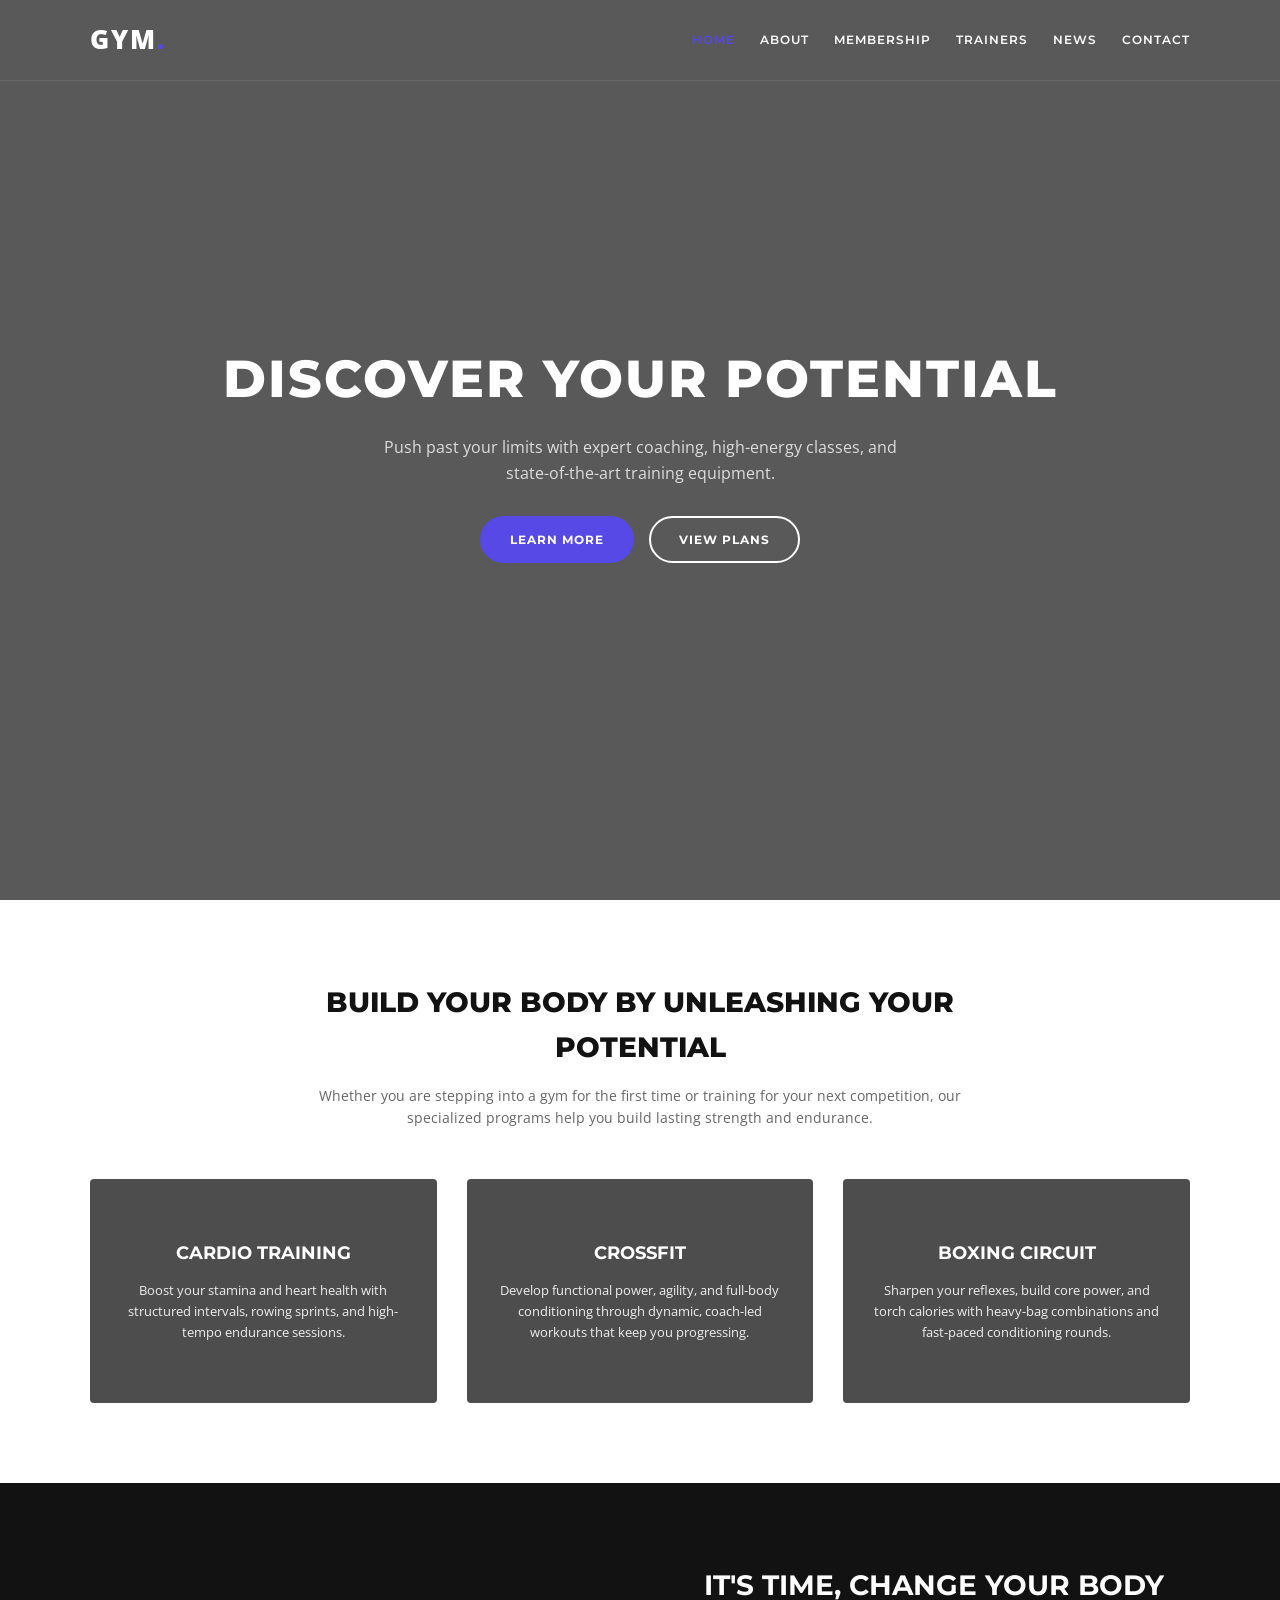
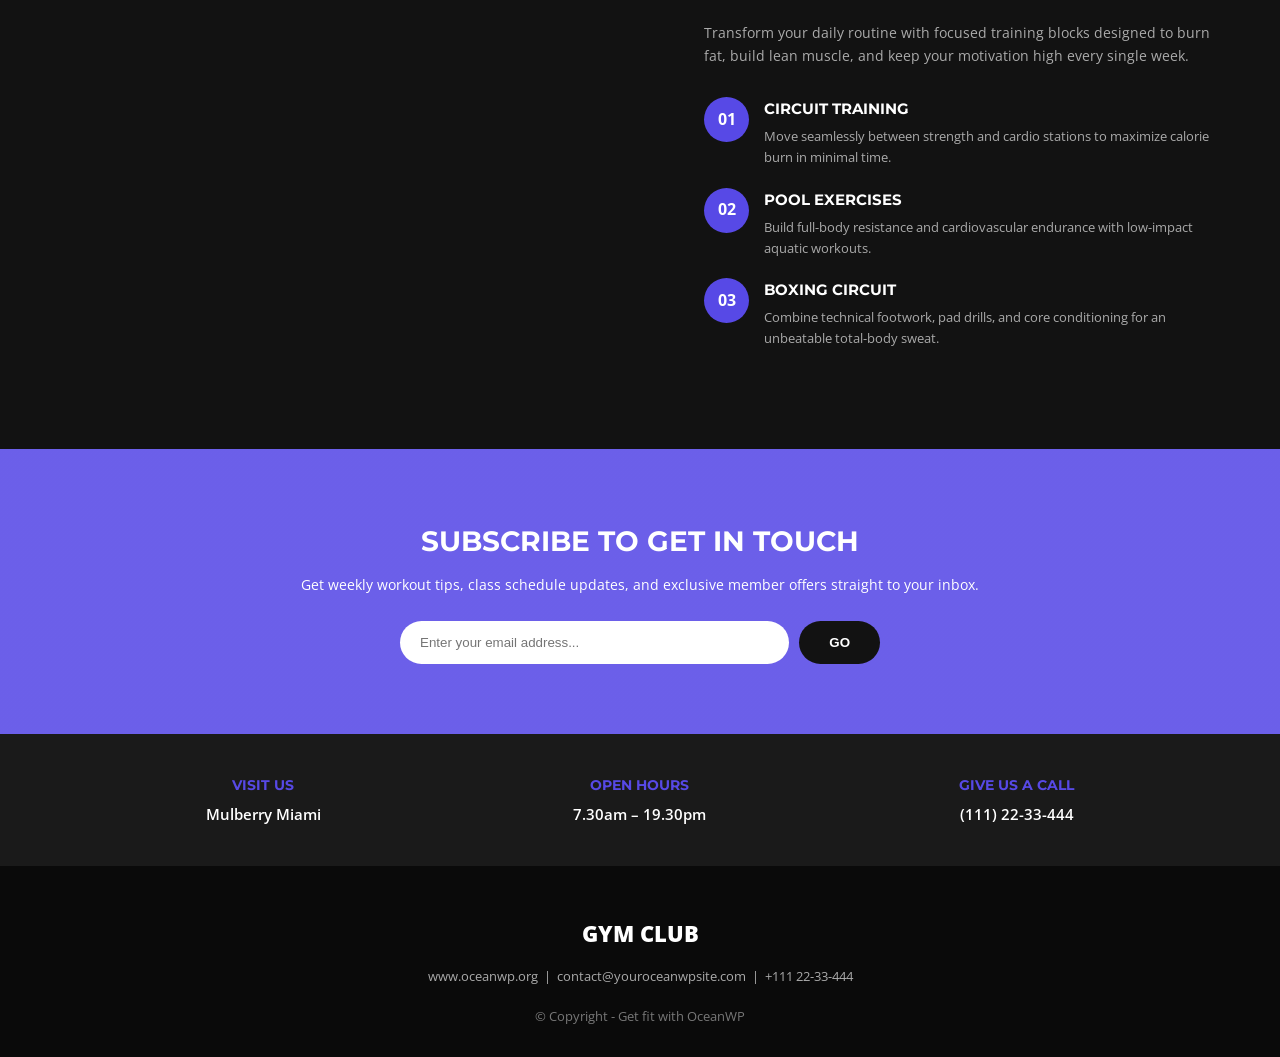
<file: index.html>
<!DOCTYPE html>
<html lang="en">
<head>
  <meta charset="UTF-8">
  <meta name="viewport" content="width=device-width, initial-scale=1.0">
  <title>Home - Gym OceanWP</title>
  <link rel="stylesheet" href="index.css">
  <link rel="stylesheet" href="style.css">
  <script src="main.js" defer></script>
</head>
<body>
  <header>
    <div class="container navbar">
      <a href="index.html" class="logo">GYM<span>.</span></a>
      
      <input type="checkbox" id="menu-toggle" class="menu-toggle">
      <label for="menu-toggle" class="burger">
        <span></span>
        <span></span>
        <span></span>
      </label>

      <nav class="nav-links">
        <a href="index.html" class="active">Home</a>
        <a href="about.html">About</a>
        <a href="membership.html">Membership</a>
        <a href="trainers.html">Trainers</a>
        <a href="news.html">News</a>
        <a href="contact.html">Contact</a>
      </nav>
    </div>
  </header>

  <section class="hero">
    <div class="container">
      <h1>Discover your potential</h1>
      <p>Push past your limits with expert coaching, high-energy classes, and state-of-the-art training equipment.</p>
      <div class="hero-btns">
        <a href="about.html" class="btn btn-primary">Learn More</a>
        <a href="membership.html" class="btn btn-outline">View Plans</a>
      </div>
    </div>
  </section>

  <section class="section-padding">
    <div class="container">
      <div class="section-header">
        <h2>Build your body by unleashing your potential</h2>
        <p>Whether you are stepping into a gym for the first time or training for your next competition, our specialized programs help you build lasting strength and endurance.</p>
      </div>
      <div class="grid-3 text-center">
        <div class="feature-card fc-1"><h3>Cardio Training</h3><p>Boost your stamina and heart health with structured intervals, rowing sprints, and high-tempo endurance sessions.</p></div>
        <div class="feature-card fc-2"><h3>Crossfit</h3><p>Develop functional power, agility, and full-body conditioning through dynamic, coach-led workouts that keep you progressing.</p></div>
        <div class="feature-card fc-3"><h3>Boxing Circuit</h3><p>Sharpen your reflexes, build core power, and torch calories with heavy-bag combinations and fast-paced conditioning rounds.</p></div>
      </div>
    </div>
  </section>

  <section class="split-section">
    <div class="split-img" style="background-image: url('https://images.unsplash.com/photo-1581009146145-b5ef050c2e1e?auto=format&fit=crop&w=1000&q=80');"></div>
    <div class="split-content">
      <h2>It's time, change your body</h2>
      <p>Transform your daily routine with focused training blocks designed to burn fat, build lean muscle, and keep your motivation high every single week.</p>
      <ul class="icon-list">
        <li><div class="icon-box">01</div><div><h4>Circuit Training</h4><p>Move seamlessly between strength and cardio stations to maximize calorie burn in minimal time.</p></div></li>
        <li><div class="icon-box">02</div><div><h4>Pool Exercises</h4><p>Build full-body resistance and cardiovascular endurance with low-impact aquatic workouts.</p></div></li>
        <li><div class="icon-box">03</div><div><h4>Boxing Circuit</h4><p>Combine technical footwork, pad drills, and core conditioning for an unbeatable total-body sweat.</p></div></li>
      </ul>
    </div>
  </section>

  <section class="subscribe">
    <div class="container">
      <h2>Subscribe to get in touch</h2>
      <p>Get weekly workout tips, class schedule updates, and exclusive member offers straight to your inbox.</p>
      <form class="sub-form" action="#"><input type="email" placeholder="Enter your email address..." required><button type="submit">GO</button></form>
    </div>
  </section>

  <section class="contact-bar">
    <div class="container grid-3">
      <div class="contact-item"><h4>Visit Us</h4><p>Mulberry Miami</p></div>
      <div class="contact-item"><h4>Open Hours</h4><p>7.30am – 19.30pm</p></div>
      <div class="contact-item"><h4>Give Us a Call</h4><p>(111) 22-33-444</p></div>
    </div>
  </section>

  <footer>
    <div class="footer-logo">GYM CLUB</div>
    <div class="footer-links">www.oceanwp.org &nbsp;|&nbsp; contact@youroceanwpsite.com &nbsp;|&nbsp; +111 22-33-444</div>
    <p>&copy; Copyright - Get fit with OceanWP</p>
  </footer>
</body>
</html>
</file>
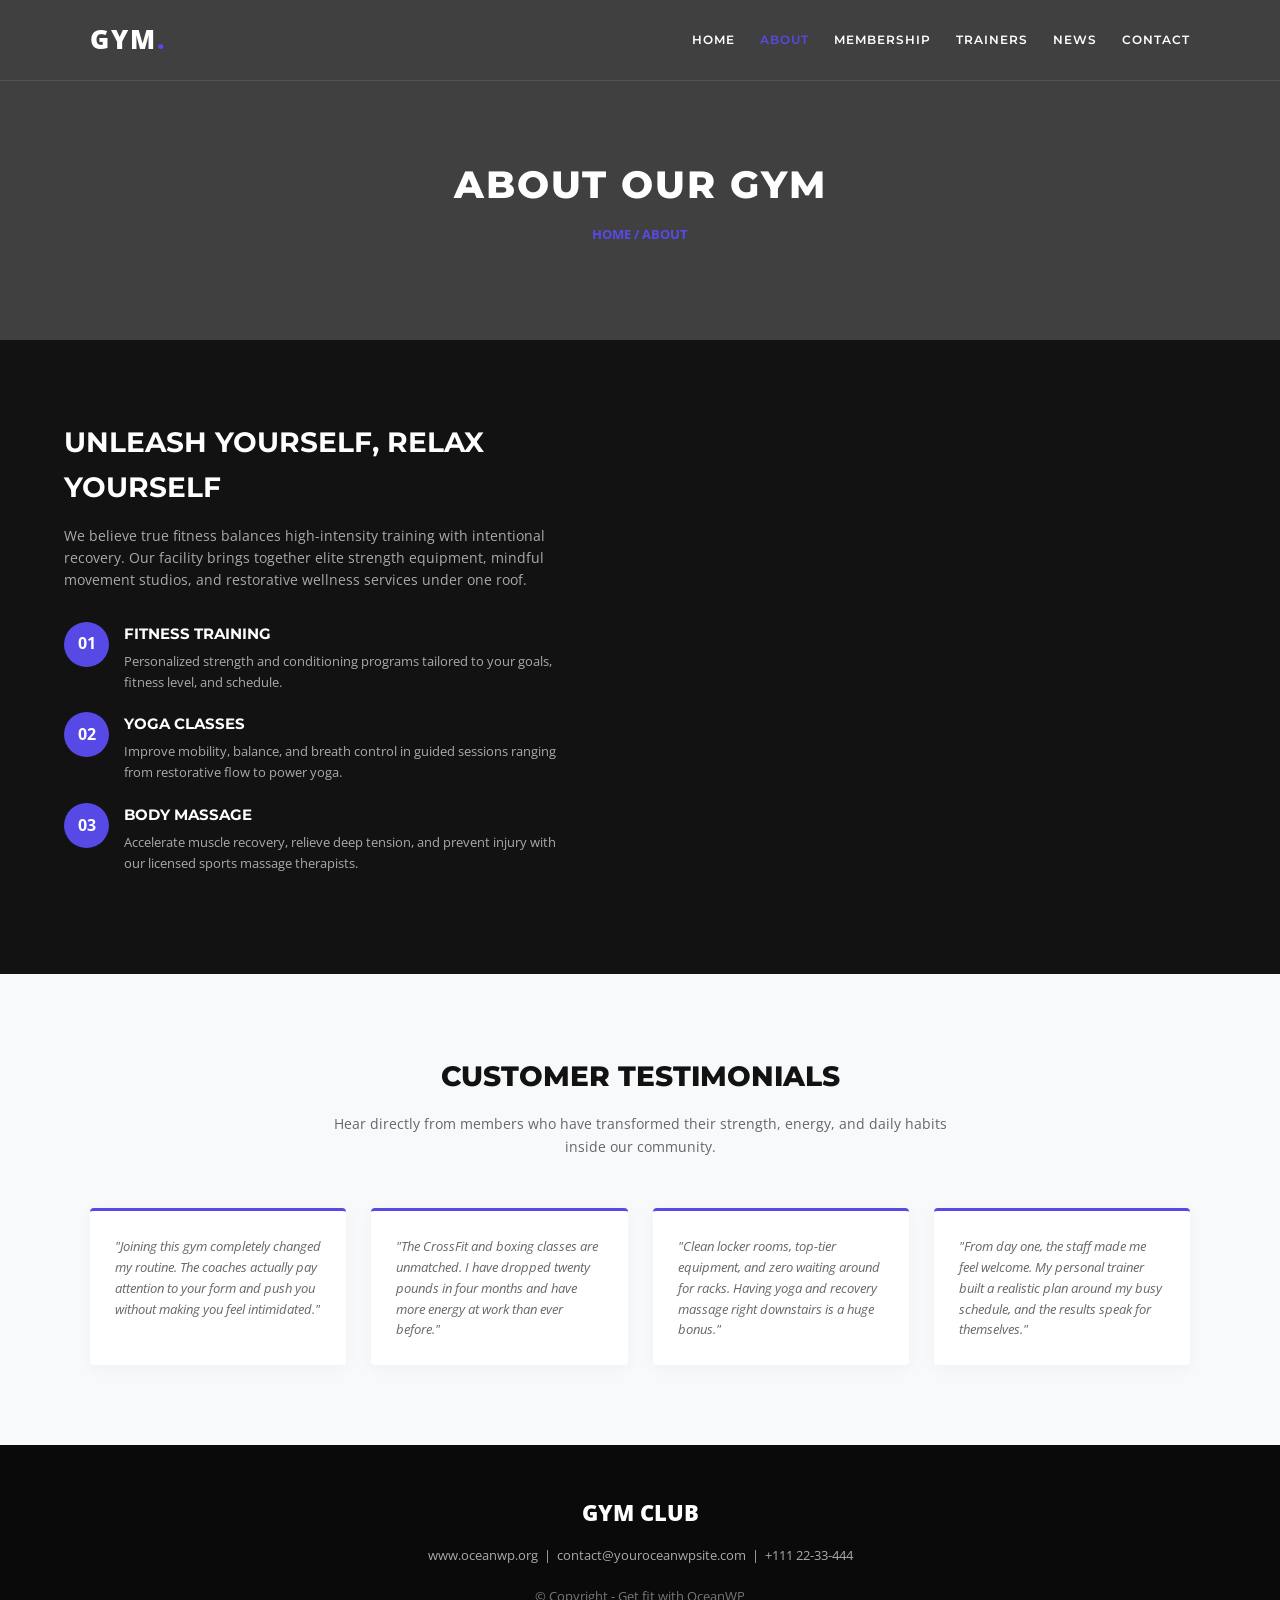
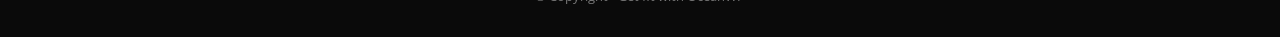
<file: about.html>
<!DOCTYPE html>
<html lang="en">
<head>
  <meta charset="UTF-8">
  <meta name="viewport" content="width=device-width, initial-scale=1.0">
  <title>About - Gym OceanWP</title>
  <link rel="stylesheet" href="about.css">
  <link rel="stylesheet" href="style.css">
  <script src="main.js" defer></script>
</head>
<body>
  <header>
  <div class="container navbar">
    <a href="index.html" class="logo">GYM<span>.</span></a>
    
    <input type="checkbox" id="menu-toggle" class="menu-toggle">
    <label for="menu-toggle" class="burger">
      <span></span>
      <span></span>
      <span></span>
    </label>

    <nav class="nav-links">
      <a href="index.html">Home</a>
      <a href="about.html" class="active">About</a>
      <a href="membership.html">Membership</a>
      <a href="trainers.html">Trainers</a>
      <a href="news.html">News</a>
      <a href="contact.html">Contact</a>
    </nav>
  </div>
</header>

  <section class="page-banner">
    <h1>About Our Gym</h1>
    <p>Home / About</p>
  </section>

  <section class="split-section">
    <div class="split-content">
      <h2>Unleash yourself, relax yourself</h2>
      <p>We believe true fitness balances high-intensity training with intentional recovery. Our facility brings together elite strength equipment, mindful movement studios, and restorative wellness services under one roof.</p>
      <ul class="icon-list">
        <li><div class="icon-box">01</div><div><h4>Fitness Training</h4><p>Personalized strength and conditioning programs tailored to your goals, fitness level, and schedule.</p></div></li>
        <li><div class="icon-box">02</div><div><h4>Yoga Classes</h4><p>Improve mobility, balance, and breath control in guided sessions ranging from restorative flow to power yoga.</p></div></li>
        <li><div class="icon-box">03</div><div><h4>Body Massage</h4><p>Accelerate muscle recovery, relieve deep tension, and prevent injury with our licensed sports massage therapists.</p></div></li>
      </ul>
    </div>
    <div class="split-img" style="background-image: url('https://images.unsplash.com/photo-1544367567-0f2fcb009e0b?auto=format&fit=crop&w=1000&q=80');"></div>
  </section>

  <section class="section-padding testimonials">
    <div class="container">
      <div class="section-header">
        <h2>Customer Testimonials</h2>
        <p>Hear directly from members who have transformed their strength, energy, and daily habits inside our community.</p>
      </div>
      <div class="grid-4">
        <div class="testi-card">"Joining this gym completely changed my routine. The coaches actually pay attention to your form and push you without making you feel intimidated."</div>
        <div class="testi-card">"The CrossFit and boxing classes are unmatched. I have dropped twenty pounds in four months and have more energy at work than ever before."</div>
        <div class="testi-card">"Clean locker rooms, top-tier equipment, and zero waiting around for racks. Having yoga and recovery massage right downstairs is a huge bonus."</div>
        <div class="testi-card">"From day one, the staff made me feel welcome. My personal trainer built a realistic plan around my busy schedule, and the results speak for themselves."</div>
      </div>
    </div>
  </section>

  <footer>
    <div class="footer-logo">GYM CLUB</div>
    <div class="footer-links">www.oceanwp.org &nbsp;|&nbsp; contact@youroceanwpsite.com &nbsp;|&nbsp; +111 22-33-444</div>
    <p>&copy; Copyright - Get fit with OceanWP</p>
  </footer>
</body>
</html>
</file>
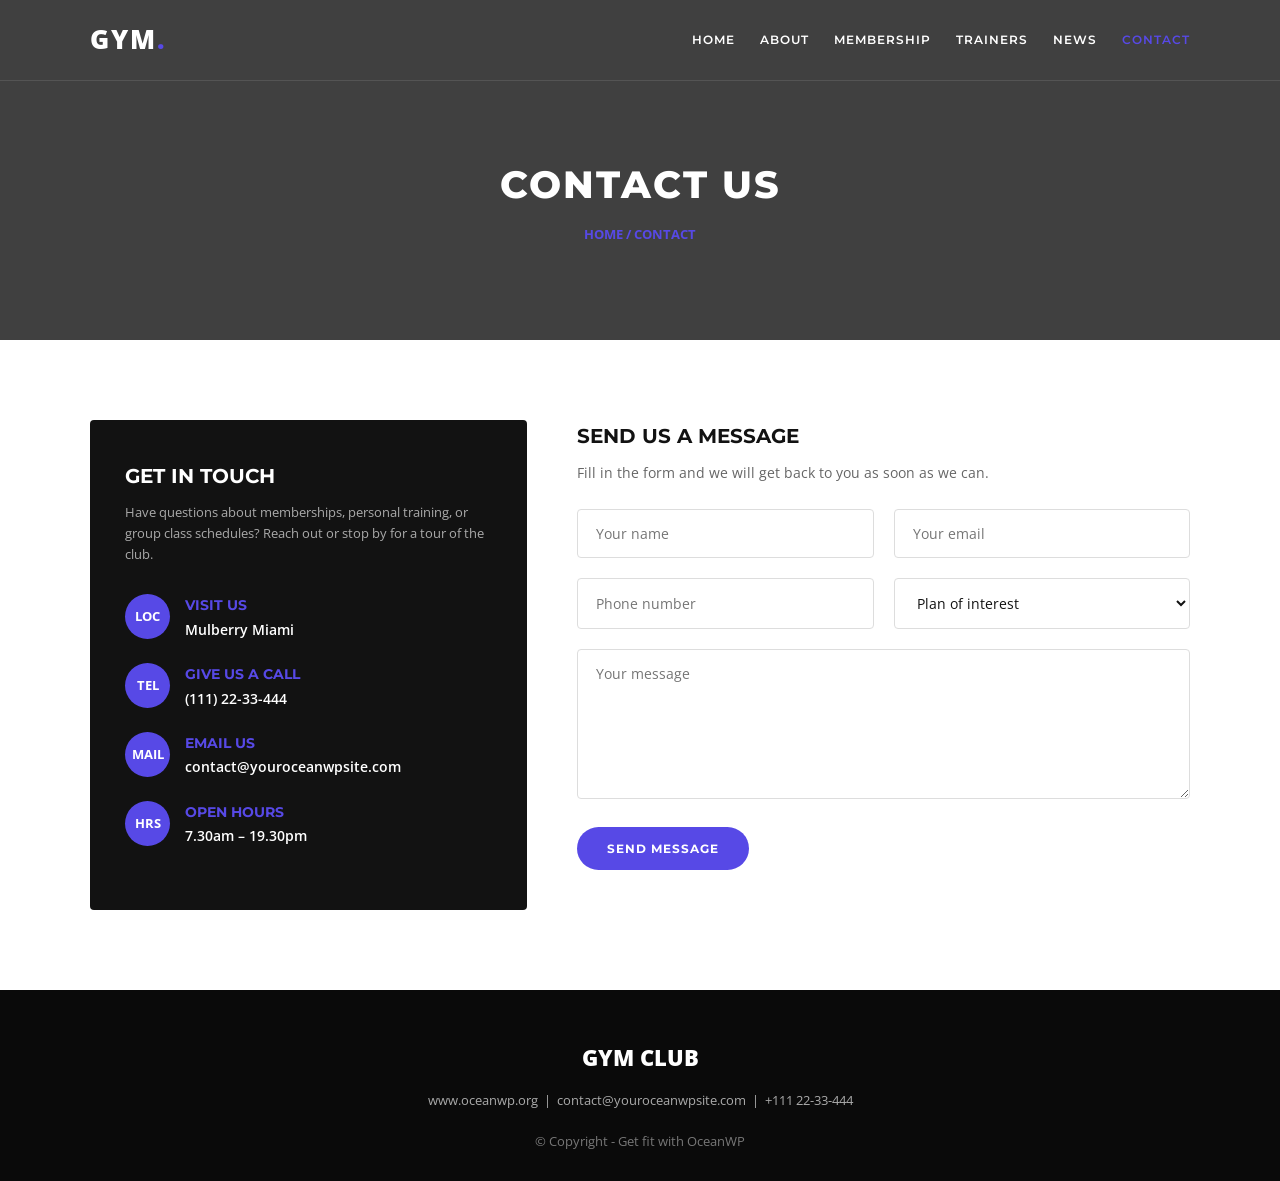
<file: contact.html>
<!DOCTYPE html>
<html lang="en">
<head>
  <meta charset="UTF-8">
  <meta name="viewport" content="width=device-width, initial-scale=1.0">
  <title>Contact - Gym OceanWP</title>
  <link rel="stylesheet" href="contact.css">
  <link rel="stylesheet" href="style.css">
  <script src="main.js" defer></script>
</head>
<body>
  <header>
  <div class="container navbar">
    <a href="index.html" class="logo">GYM<span>.</span></a>

    <input type="checkbox" id="menu-toggle" class="menu-toggle">
    <label for="menu-toggle" class="burger">
      <span></span>
      <span></span>
      <span></span>
    </label>

    <nav class="nav-links">
      <a href="index.html">Home</a>
      <a href="about.html">About</a>
      <a href="membership.html">Membership</a>
      <a href="trainers.html">Trainers</a>
      <a href="news.html">News</a>
      <a href="contact.html" class="active">Contact</a>
    </nav>
  </div>
</header>

  <section class="page-banner">
    <h1>Contact Us</h1>
    <p>Home / Contact</p>
  </section>

  <section class="section-padding">
    <div class="container contact-layout">
      <div class="contact-info">
        <h3>Get in touch</h3>
        <p>Have questions about memberships, personal training, or group class schedules? Reach out or stop by for a tour of the club.</p>
        <ul class="contact-list">
          <li><div class="contact-icon">LOC</div><div><h4>Visit Us</h4><p>Mulberry Miami</p></div></li>
          <li><div class="contact-icon">TEL</div><div><h4>Give Us a Call</h4><p>(111) 22-33-444</p></div></li>
          <li><div class="contact-icon">MAIL</div><div><h4>Email Us</h4><p>contact@youroceanwpsite.com</p></div></li>
          <li><div class="contact-icon">HRS</div><div><h4>Open Hours</h4><p>7.30am &ndash; 19.30pm</p></div></li>
        </ul>
      </div>

      <div class="contact-form">
        <h3>Send us a message</h3>
        <p>Fill in the form and we will get back to you as soon as we can.</p>
        <form action="#" method="post">
          <div class="form-row">
            <input type="text" name="name" placeholder="Your name" aria-label="Your name" required>
            <input type="email" name="email" placeholder="Your email" aria-label="Your email" required>
          </div>
          <div class="form-row">
            <input type="tel" name="phone" placeholder="Phone number" aria-label="Phone number">
            <select name="plan" aria-label="Plan of interest">
              <option value="">Plan of interest</option>
              <option>Basic</option>
              <option>Advanced</option>
              <option>Professional</option>
            </select>
          </div>
          <textarea name="message" placeholder="Your message" aria-label="Your message" required></textarea>
          <button type="submit" class="btn btn-primary">Send Message</button>
        </form>
      </div>
    </div>
  </section>

  <footer>
    <div class="footer-logo">GYM CLUB</div>
    <div class="footer-links">www.oceanwp.org &nbsp;|&nbsp; contact@youroceanwpsite.com &nbsp;|&nbsp; +111 22-33-444</div>
    <p>&copy; Copyright - Get fit with OceanWP</p>
  </footer>
</body>
</html>
</file>
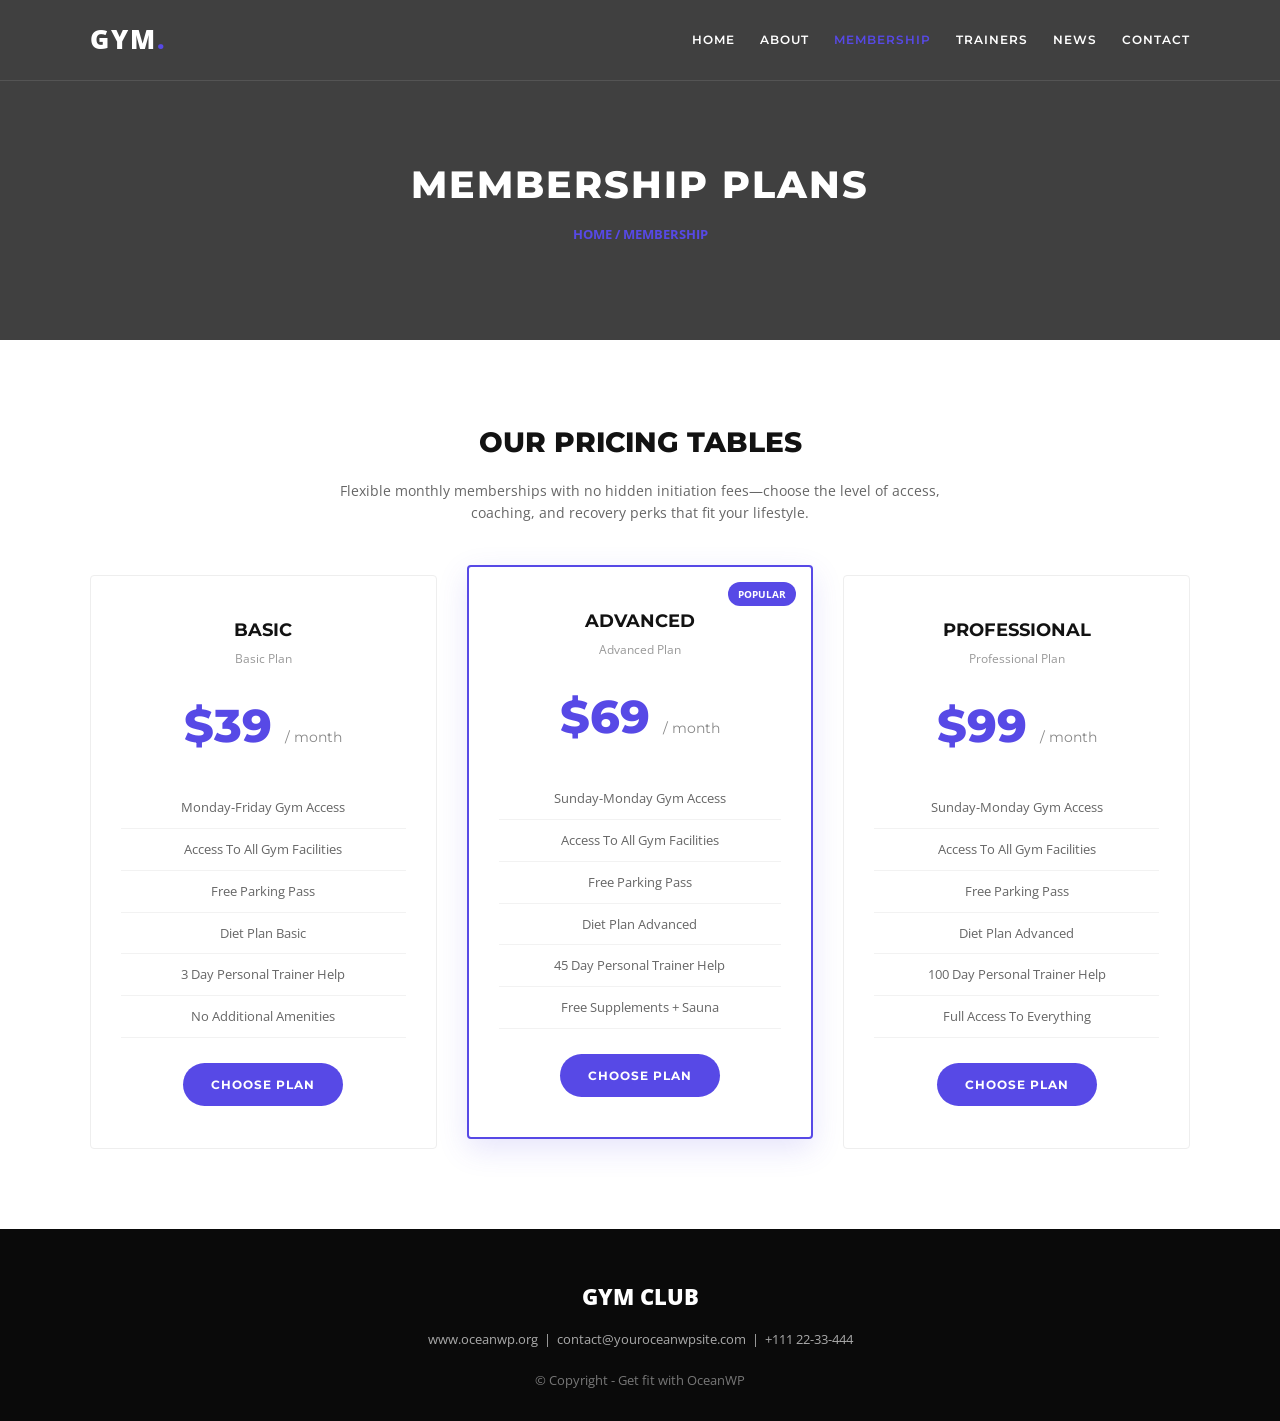
<file: membership.html>
<!DOCTYPE html>
<html lang="en">
<head>
  <meta charset="UTF-8">
  <meta name="viewport" content="width=device-width, initial-scale=1.0">
  <title>Membership - Gym OceanWP</title>
  <link rel="stylesheet" href="membership.css">
  <link rel="stylesheet" href="style.css">
  <script src="main.js" defer></script>
</head>
<body>
  <header>
  <div class="container navbar">
    <a href="index.html" class="logo">GYM<span>.</span></a>
    
    <input type="checkbox" id="menu-toggle" class="menu-toggle">
    <label for="menu-toggle" class="burger">
      <span></span>
      <span></span>
      <span></span>
    </label>

    <nav class="nav-links">
      <a href="index.html">Home</a>
      <a href="about.html">About</a>
      <a href="membership.html" class="active">Membership</a>
      <a href="trainers.html">Trainers</a>
      <a href="news.html">News</a>
      <a href="contact.html">Contact</a>
    </nav>
  </div>
</header>

  <section class="page-banner">
    <h1>Membership Plans</h1>
    <p>Home / Membership</p>
  </section>

  <section class="section-padding">
    <div class="container">
      <div class="section-header">
        <h2>Our Pricing Tables</h2>
        <p>Flexible monthly memberships with no hidden initiation fees—choose the level of access, coaching, and recovery perks that fit your lifestyle.</p>
      </div>
      <div class="grid-3">
        <div class="price-card">
          <h3>Basic</h3>
          <div class="price-sub">Basic Plan</div>
          <div class="price">$39 <span>/ month</span></div>
          <ul class="price-features">
            <li>Monday-Friday Gym Access</li>
            <li>Access To All Gym Facilities</li>
            <li>Free Parking Pass</li>
            <li>Diet Plan Basic</li>
            <li>3 Day Personal Trainer Help</li>
            <li>No Additional Amenities</li>
          </ul>
          <a href="contact.html" class="btn btn-primary">Choose Plan</a>
        </div>
        <div class="price-card popular">
          <span class="badge">Popular</span>
          <h3>Advanced</h3>
          <div class="price-sub">Advanced Plan</div>
          <div class="price">$69 <span>/ month</span></div>
          <ul class="price-features">
            <li>Sunday-Monday Gym Access</li>
            <li>Access To All Gym Facilities</li>
            <li>Free Parking Pass</li>
            <li>Diet Plan Advanced</li>
            <li>45 Day Personal Trainer Help</li>
            <li>Free Supplements + Sauna</li>
          </ul>
          <a href="contact.html" class="btn btn-primary">Choose Plan</a>
        </div>
        <div class="price-card">
          <h3>Professional</h3>
          <div class="price-sub">Professional Plan</div>
          <div class="price">$99 <span>/ month</span></div>
          <ul class="price-features">
            <li>Sunday-Monday Gym Access</li>
            <li>Access To All Gym Facilities</li>
            <li>Free Parking Pass</li>
            <li>Diet Plan Advanced</li>
            <li>100 Day Personal Trainer Help</li>
            <li>Full Access To Everything</li>
          </ul>
          <a href="contact.html" class="btn btn-primary">Choose Plan</a>
        </div>
      </div>
    </div>
  </section>

  <footer>
    <div class="footer-logo">GYM CLUB</div>
    <div class="footer-links">www.oceanwp.org &nbsp;|&nbsp; contact@youroceanwpsite.com &nbsp;|&nbsp; +111 22-33-444</div>
    <p>&copy; Copyright - Get fit with OceanWP</p>
  </footer>
</body>
</html>
</file>
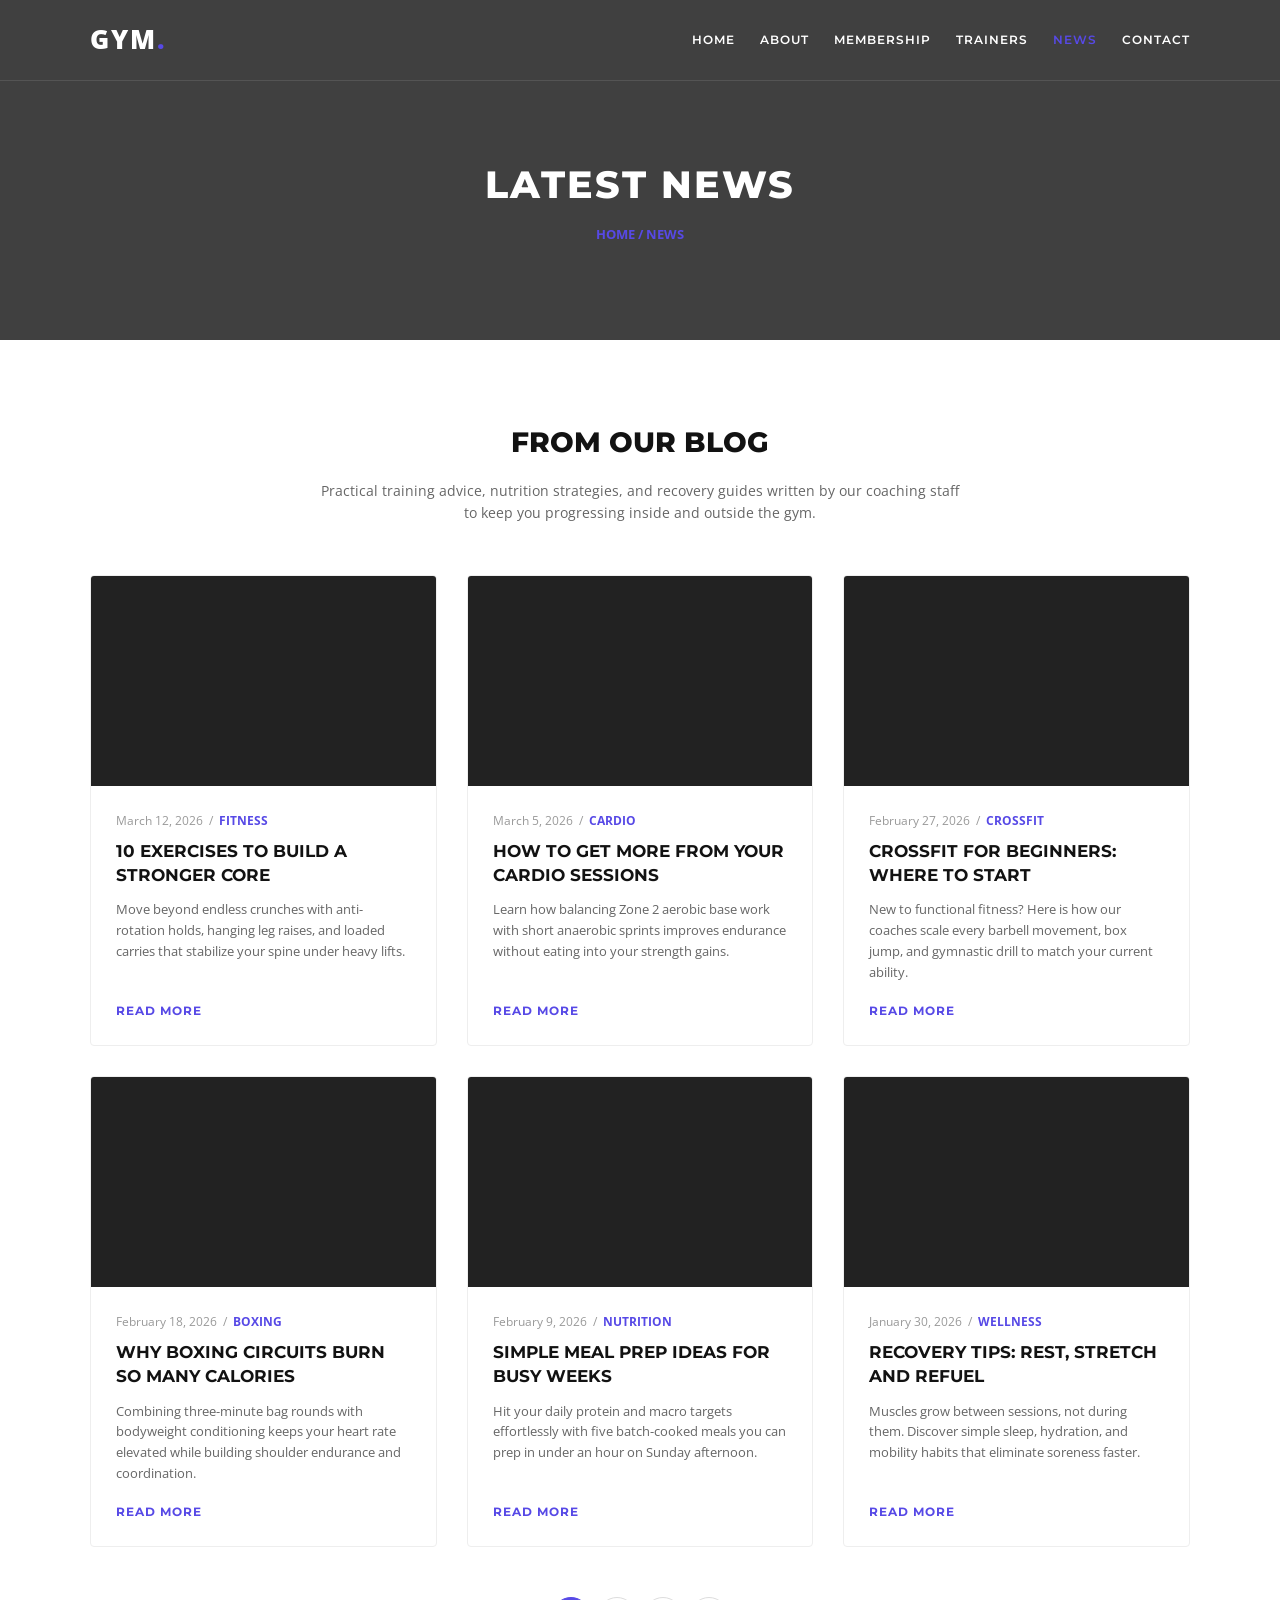
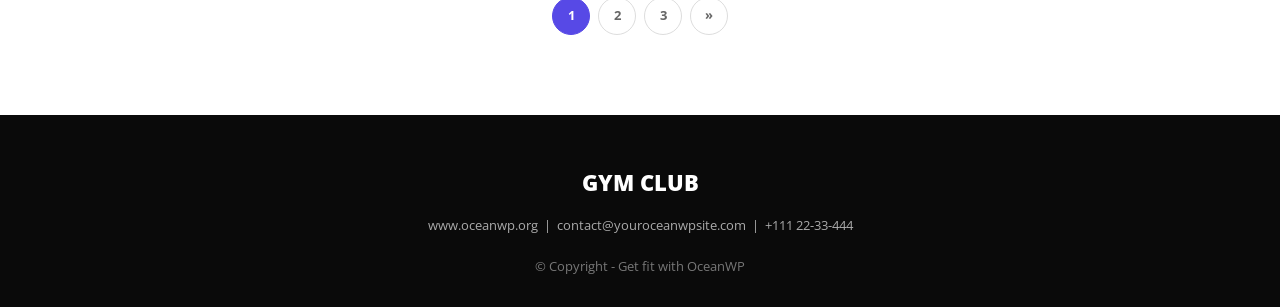
<file: news.html>
<!DOCTYPE html>
<html lang="en">
<head>
  <meta charset="UTF-8">
  <meta name="viewport" content="width=device-width, initial-scale=1.0">
  <title>News - Gym OceanWP</title>
  <link rel="stylesheet" href="news.css">
  <link rel="stylesheet" href="style.css">
  <script src="main.js" defer></script>
</head>
<body>
  <header>
  <div class="container navbar">
    <a href="index.html" class="logo">GYM<span>.</span></a>

    <input type="checkbox" id="menu-toggle" class="menu-toggle">
    <label for="menu-toggle" class="burger">
      <span></span>
      <span></span>
      <span></span>
    </label>

    <nav class="nav-links">
      <a href="index.html">Home</a>
      <a href="about.html">About</a>
      <a href="membership.html">Membership</a>
      <a href="trainers.html">Trainers</a>
      <a href="news.html" class="active">News</a>
      <a href="contact.html">Contact</a>
    </nav>
  </div>
</header>

  <section class="page-banner">
    <h1>Latest News</h1>
    <p>Home / News</p>
  </section>

  <section class="section-padding">
    <div class="container">
      <div class="section-header">
        <h2>From Our Blog</h2>
        <p>Practical training advice, nutrition strategies, and recovery guides written by our coaching staff to keep you progressing inside and outside the gym.</p>
      </div>
      <div class="grid-3">
        <article class="news-card">
          <div class="news-img" style="background-image: url('https://images.unsplash.com/photo-1534438327276-14e5300c3a48?auto=format&fit=crop&w=800&q=80');"></div>
          <div class="news-body">
            <div class="news-meta">March 12, 2026 &nbsp;/&nbsp; <span>Fitness</span></div>
            <h3>10 exercises to build a stronger core</h3>
            <p>Move beyond endless crunches with anti-rotation holds, hanging leg raises, and loaded carries that stabilize your spine under heavy lifts.</p>
            <a href="#" class="read-more">Read More</a>
          </div>
        </article>
        <article class="news-card">
          <div class="news-img" style="background-image: url('https://images.unsplash.com/photo-1518611012118-696072aa579a?auto=format&fit=crop&w=800&q=80');"></div>
          <div class="news-body">
            <div class="news-meta">March 5, 2026 &nbsp;/&nbsp; <span>Cardio</span></div>
            <h3>How to get more from your cardio sessions</h3>
            <p>Learn how balancing Zone 2 aerobic base work with short anaerobic sprints improves endurance without eating into your strength gains.</p>
            <a href="#" class="read-more">Read More</a>
          </div>
        </article>
        <article class="news-card">
          <div class="news-img" style="background-image: url('https://images.unsplash.com/photo-1517838277536-f5f99be501cd?auto=format&fit=crop&w=800&q=80');"></div>
          <div class="news-body">
            <div class="news-meta">February 27, 2026 &nbsp;/&nbsp; <span>Crossfit</span></div>
            <h3>Crossfit for beginners: where to start</h3>
            <p>New to functional fitness? Here is how our coaches scale every barbell movement, box jump, and gymnastic drill to match your current ability.</p>
            <a href="#" class="read-more">Read More</a>
          </div>
        </article>
        <article class="news-card">
          <div class="news-img" style="background-image: url('https://images.unsplash.com/photo-1549719386-74dfcbf7dbed?auto=format&fit=crop&w=800&q=80');"></div>
          <div class="news-body">
            <div class="news-meta">February 18, 2026 &nbsp;/&nbsp; <span>Boxing</span></div>
            <h3>Why boxing circuits burn so many calories</h3>
            <p>Combining three-minute bag rounds with bodyweight conditioning keeps your heart rate elevated while building shoulder endurance and coordination.</p>
            <a href="#" class="read-more">Read More</a>
          </div>
        </article>
        <article class="news-card">
          <div class="news-img" style="background-image: url('https://images.unsplash.com/photo-1581009146145-b5ef050c2e1e?auto=format&fit=crop&w=800&q=80');"></div>
          <div class="news-body">
            <div class="news-meta">February 9, 2026 &nbsp;/&nbsp; <span>Nutrition</span></div>
            <h3>Simple meal prep ideas for busy weeks</h3>
            <p>Hit your daily protein and macro targets effortlessly with five batch-cooked meals you can prep in under an hour on Sunday afternoon.</p>
            <a href="#" class="read-more">Read More</a>
          </div>
        </article>
        <article class="news-card">
          <div class="news-img" style="background-image: url('https://images.unsplash.com/photo-1571902943202-507ec2618e8f?auto=format&fit=crop&w=800&q=80');"></div>
          <div class="news-body">
            <div class="news-meta">January 30, 2026 &nbsp;/&nbsp; <span>Wellness</span></div>
            <h3>Recovery tips: rest, stretch and refuel</h3>
            <p>Muscles grow between sessions, not during them. Discover simple sleep, hydration, and mobility habits that eliminate soreness faster.</p>
            <a href="#" class="read-more">Read More</a>
          </div>
        </article>
      </div>
      <div class="pagination">
        <a href="#" class="current">1</a>
        <a href="#">2</a>
        <a href="#">3</a>
        <a href="#">&raquo;</a>
      </div>
    </div>
  </section>

  <footer>
    <div class="footer-logo">GYM CLUB</div>
    <div class="footer-links">www.oceanwp.org &nbsp;|&nbsp; contact@youroceanwpsite.com &nbsp;|&nbsp; +111 22-33-444</div>
    <p>&copy; Copyright - Get fit with OceanWP</p>
  </footer>
</body>
</html>
</file>
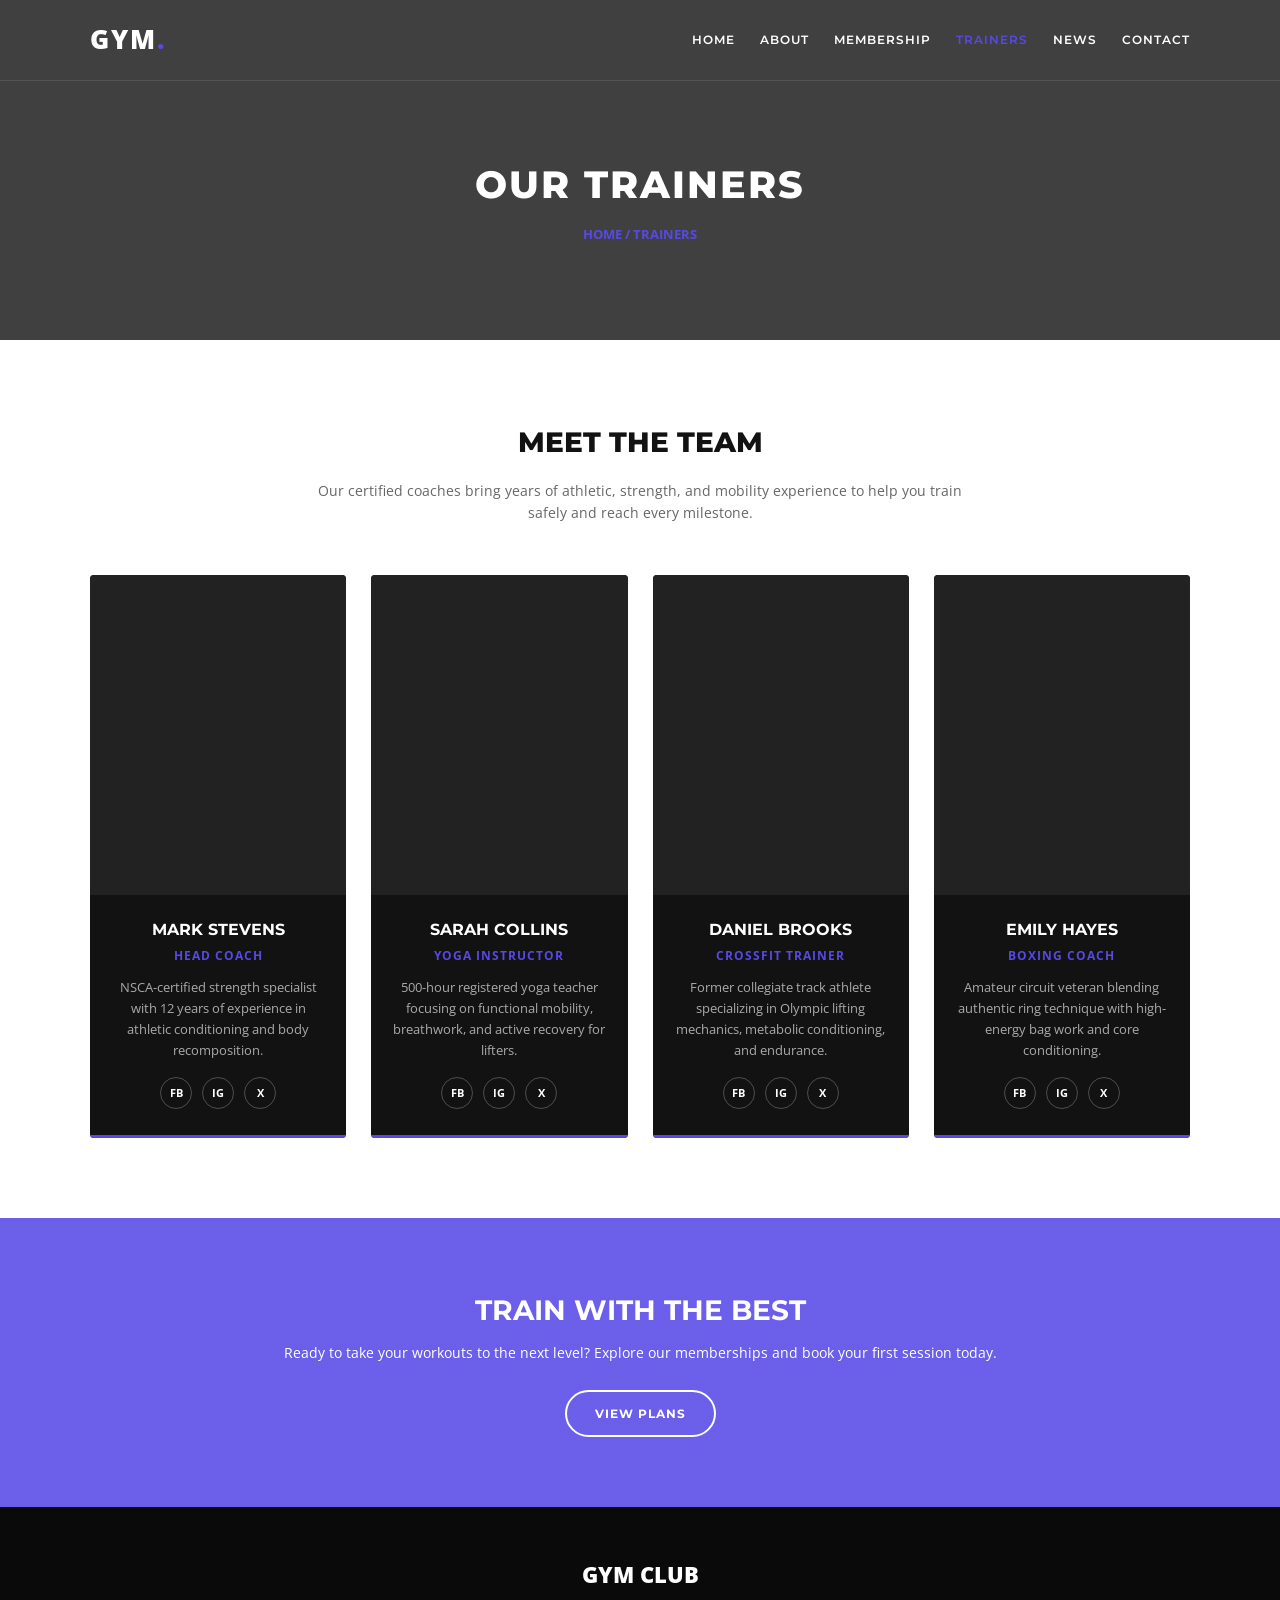
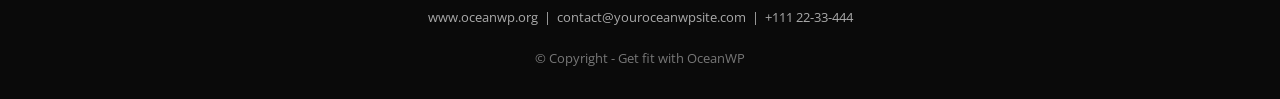
<file: trainers.html>
<!DOCTYPE html>
<html lang="en">
<head>
  <meta charset="UTF-8">
  <meta name="viewport" content="width=device-width, initial-scale=1.0">
  <title>Trainers - Gym OceanWP</title>
  <link rel="stylesheet" href="trainers.css">
  <link rel="stylesheet" href="style.css">
  <script src="main.js" defer></script>
</head>
<body>
  <header>
  <div class="container navbar">
    <a href="index.html" class="logo">GYM<span>.</span></a>

    <input type="checkbox" id="menu-toggle" class="menu-toggle">
    <label for="menu-toggle" class="burger">
      <span></span>
      <span></span>
      <span></span>
    </label>

    <nav class="nav-links">
      <a href="index.html">Home</a>
      <a href="about.html">About</a>
      <a href="membership.html">Membership</a>
      <a href="trainers.html" class="active">Trainers</a>
      <a href="news.html">News</a>
      <a href="contact.html">Contact</a>
    </nav>
  </div>
</header>

  <section class="page-banner">
    <h1>Our Trainers</h1>
    <p>Home / Trainers</p>
  </section>

  <section class="section-padding">
    <div class="container">
      <div class="section-header">
        <h2>Meet The Team</h2>
        <p>Our certified coaches bring years of athletic, strength, and mobility experience to help you train safely and reach every milestone.</p>
      </div>
      <div class="grid-4">
        <div class="trainer-card">
          <div class="trainer-photo"><div class="trainer-img" style="background-image: url('https://images.unsplash.com/photo-1571019613454-1cb2f99b2d8b?auto=format&fit=crop&w=600&q=80');"></div></div>
          <div class="trainer-info">
            <h3>Mark Stevens</h3>
            <span class="trainer-role">Head Coach</span>
            <p>NSCA-certified strength specialist with 12 years of experience in athletic conditioning and body recomposition.</p>
            <div class="socials"><a href="#">FB</a><a href="#">IG</a><a href="#">X</a></div>
          </div>
        </div>
        <div class="trainer-card">
          <div class="trainer-photo"><div class="trainer-img" style="background-image: url('https://images.unsplash.com/photo-1583454110551-21f2fa2afe61?auto=format&fit=crop&w=600&q=80');"></div></div>
          <div class="trainer-info">
            <h3>Sarah Collins</h3>
            <span class="trainer-role">Yoga Instructor</span>
            <p>500-hour registered yoga teacher focusing on functional mobility, breathwork, and active recovery for lifters.</p>
            <div class="socials"><a href="#">FB</a><a href="#">IG</a><a href="#">X</a></div>
          </div>
        </div>
        <div class="trainer-card">
          <div class="trainer-photo"><div class="trainer-img" style="background-image: url('https://images.unsplash.com/photo-1517836357463-d25dfeac3438?auto=format&fit=crop&w=600&q=80');"></div></div>
          <div class="trainer-info">
            <h3>Daniel Brooks</h3>
            <span class="trainer-role">Crossfit Trainer</span>
            <p>Former collegiate track athlete specializing in Olympic lifting mechanics, metabolic conditioning, and endurance.</p>
            <div class="socials"><a href="#">FB</a><a href="#">IG</a><a href="#">X</a></div>
          </div>
        </div>
        <div class="trainer-card">
          <div class="trainer-photo"><div class="trainer-img" style="background-image: url('https://images.unsplash.com/photo-1594381898411-846e7d193883?auto=format&fit=crop&w=600&q=80');"></div></div>
          <div class="trainer-info">
            <h3>Emily Hayes</h3>
            <span class="trainer-role">Boxing Coach</span>
            <p>Amateur circuit veteran blending authentic ring technique with high-energy bag work and core conditioning.</p>
            <div class="socials"><a href="#">FB</a><a href="#">IG</a><a href="#">X</a></div>
          </div>
        </div>
      </div>
    </div>
  </section>

  <section class="cta-band">
    <div class="container">
      <h2>Train with the best</h2>
      <p>Ready to take your workouts to the next level? Explore our memberships and book your first session today.</p>
      <a href="membership.html" class="btn btn-outline">View Plans</a>
    </div>
  </section>

  <footer>
    <div class="footer-logo">GYM CLUB</div>
    <div class="footer-links">www.oceanwp.org &nbsp;|&nbsp; contact@youroceanwpsite.com &nbsp;|&nbsp; +111 22-33-444</div>
    <p>&copy; Copyright - Get fit with OceanWP</p>
  </footer>
</body>
</html>
</file>
<file: index.css>
:root {
    --primary: #5749e6;
    --primary-hover: #4133c9;
    --dark: #121212;
    --darker: #0a0a0a;
    --text: #666;
    --white: #fff;
}
h1, h2, h3, h4, .nav-links a, .btn {
    font-family: 'Montserrat', sans-serif;
    text-transform: uppercase;
}
.text-center {
    text-align: center;
}
.grid-3 {
    display: grid;
    grid-template-columns: repeat(auto-fit, minmax(300px, 1fr));
    gap: 30px;
}
.btn {
    display: inline-block;
    padding: 12px 28px;
    font-size: 12px;
    font-weight: 700;
    border-radius: 30px;
    letter-spacing: 1px;
    border: 2px solid transparent;
}
.btn-primary {
    background: var(--primary);
    color: var(--white);
}
.btn-primary:hover {
    background: var(--primary-hover);
}
.btn-outline {
    border-color: var(--white);
    color: var(--white);
}
.btn-outline:hover {
    background: var(--white);
    color: var(--dark);
}
.hero {
    height: 100vh;
    min-height: 600px;
    background: linear-gradient(rgba(0, 0, 0, 0.65), rgba(0, 0, 0, 0.65)), url('https://images.unsplash.com/photo-1534438327276-14e5300c3a48?auto=format&fit=crop&w=1600&q=80') center/cover;
    display: flex;
    align-items: center;
    justify-content: center;
    text-align: center;
    color: var(--white);
}
.hero h1 {
    font-size: 52px;
    font-weight: 800;
    margin-bottom: 15px;
    letter-spacing: 2px;
}
.hero p {
    max-width: 550px;
    margin: 0 auto 30px;
    font-size: 16px;
    color: #ddd;
}
.hero-btns {
    display: flex;
    gap: 15px;
    justify-content: center;
}
.feature-card {
    position: relative;
    color: var(--white);
    padding: 60px 30px;
    border-radius: 4px;
    overflow: hidden;
    z-index: 1;
}
.feature-card::before {
    content: "";
    position: absolute;
    inset: 0;
    background: rgba(18, 18, 18, 0.75);
    z-index: -1;
    transition: 0.3s;
}
.feature-card:hover::before {
    background: rgba(87, 73, 230, 0.85);
}
.feature-card h3 {
    font-size: 18px;
    margin-bottom: 12px;
}
.feature-card p {
    font-size: 13px;
    color: #eee;
}
.fc-1 {
    background: url('https://images.unsplash.com/photo-1518611012118-696072aa579a?auto=format&fit=crop&w=600&q=80') center/cover;
}
.fc-2 {
    background: url('https://images.unsplash.com/photo-1517838277536-f5f99be501cd?auto=format&fit=crop&w=600&q=80') center/cover;
}
.fc-3 {
    background: url('https://images.unsplash.com/photo-1549719386-74dfcbf7dbed?auto=format&fit=crop&w=600&q=80') center/cover;
}
.split-section {
    display: grid;
    grid-template-columns: 1fr 1fr;
    background: var(--dark);
    color: var(--white);
}
.split-img {
    min-height: 480px;
    background: center/cover;
}
.split-content {
    padding: 80px 10%;
    display: flex;
    flex-direction: column;
    justify-content: center;
}
.split-content h2 {
    font-size: 28px;
    margin-bottom: 15px;
}
.split-content > p {
    color: #aaa;
    margin-bottom: 30px;
    font-size: 14px;
}
.icon-list li {
    display: flex;
    gap: 15px;
    margin-bottom: 20px;
}
.icon-box {
    width: 45px;
    height: 45px;
    background: var(--primary);
    border-radius: 50%;
    display: flex;
    align-items: center;
    justify-content: center;
    flex-shrink: 0;
    font-weight: 700;
}
.icon-list h4 {
    font-size: 15px;
    margin-bottom: 5px;
}
.icon-list p {
    font-size: 13px;
    color: #aaa;
}
.subscribe {
    background: linear-gradient(rgba(87, 73, 230, 0.88), rgba(87, 73, 230, 0.88)), url('https://images.unsplash.com/photo-1571902943202-507ec2618e8f?auto=format&fit=crop&w=1500&q=80') center/cover;
    color: var(--white);
    text-align: center;
    padding: 70px 20px;
}
.subscribe h2 {
    font-size: 28px;
    margin-bottom: 10px;
}

.subscribe p {
    margin-bottom: 25px;
    font-size: 14px;
}
.sub-form {
    max-width: 480px;
    margin: 0 auto;
    display: flex;
    gap: 10px;
}
.sub-form input {
    flex: 1;
    padding: 14px 20px;
    border: none;
    border-radius: 30px;
    outline: none;
}
.sub-form button {
    background: var(--dark);
    color: var(--white);
    border: none;
    padding: 0 30px;
    border-radius: 30px;
    font-weight: 700;
    cursor: pointer;
}
.contact-bar {
    background: #1a1a1a;
    color: var(--white);
    padding: 40px 0;
    text-align: center;
}
.contact-item h4 {
    font-size: 14px;
    color: var(--primary);
    margin-bottom: 5px;
}
.contact-item p {
    font-size: 15px;
    font-weight: 600;
}
@media (max-width: 768px) {
    .split-section {
        grid-template-columns: 1fr;
    }

    .hero h1 {
        font-size: 34px;
    }
}
</file>
<file: style.css>
@import url('https://fonts.googleapis.com/css2?family=Montserrat:wght@400;600;700;800&family=Open+Sans:wght@400;600&display=swap');

* {
    margin: 0;
    padding: 0;
    box-sizing: border-box;
}
body {
    font-family: 'Open Sans', sans-serif;
    color: var(--text);
    line-height: 1.6;
}
a {
    text-decoration: none;
    color: inherit;
    transition: 0.3s;
}
ul {
    list-style: none;
}
.container {
    max-width: 1140px;
    margin: 0 auto;
    padding: 0 20px;
}
.section-padding {
    padding: 80px 0;
}
.section-header {
    max-width: 650px;
    margin: 0 auto 50px;
    text-align: center;
}
.section-header h2 {
    font-size: 28px;
    color: var(--dark);
    margin-bottom: 15px;
    font-weight: 800;
}
.section-header p {
    font-size: 14px;
}
header {
    position: absolute;
    top: 0;
    left: 0;
    width: 100%;
    z-index: 10;
    border-bottom: 1px solid rgba(255, 255, 255, 0.1);
}
.navbar {
    display: flex;
    justify-content: space-between;
    align-items: center;
    height: 80px;
}
.logo {
    font-size: 26px;
    font-weight: 800;
    color: var(--white);
    letter-spacing: 2px;
}
.logo span {
    color: var(--primary);
}
.nav-links {
    display: flex;
    gap: 25px;
}
.nav-links a {
    color: var(--white);
    font-size: 12px;
    font-weight: 600;
    letter-spacing: 1px;
}
.nav-links a:hover, .nav-links a.active {
    color: var(--primary);
}
footer {
    background: var(--darker);
    color: #777;
    text-align: center;
    padding: 50px 20px 30px;
    font-size: 13px;
}
.footer-logo {
    font-size: 22px;
    font-weight: 800;
    color: var(--white);
    margin-bottom: 15px;
}
.footer-links {
    margin-bottom: 20px;
    color: #aaa;
}

.menu-toggle {
  display: none;
}

.burger {
  display: none;
  flex-direction: column;
  justify-content: space-between;
  width: 26px;
  height: 18px;
  cursor: pointer;
  z-index: 20;
}

.burger span {
  display: block;
  height: 2px;
  width: 100%;
  background: var(--white);
  border-radius: 2px;
  transition: 0.3s ease;
}

@media (max-width: 768px) {
  .burger {
    display: flex;
  }

  .nav-links {
    position: absolute;
    top: 80px;
    left: 0;
    width: 100%;
    background: var(--darker);
    flex-direction: column;
    align-items: center;
    gap: 0;
    max-height: 0;
    overflow: hidden;
    transition: max-height 0.35s ease-in-out;
    border-bottom: 1px solid rgba(255, 255, 255, 0.08);
  }

  .nav-links a {
    width: 100%;
    text-align: center;
    padding: 16px 0;
    border-top: 1px solid rgba(255, 255, 255, 0.05);
  }

  .menu-toggle:checked ~ .nav-links {
    max-height: 350px;
  }

  .menu-toggle:checked ~ .burger span:nth-child(1) {
    transform: translateY(8px) rotate(45deg);
  }
  .menu-toggle:checked ~ .burger span:nth-child(2) {
    opacity: 0;
  }
  .menu-toggle:checked ~ .burger span:nth-child(3) {
    transform: translateY(-8px) rotate(-45deg);
  }
}

header.scrolled {
    position: fixed;
    background: var(--darker);
    box-shadow: 0 2px 15px rgba(0, 0, 0, 0.3);
}
.reveal {
    transition: opacity 0.6s ease, transform 0.6s ease, box-shadow 0.3s;
}
.reveal:not(.visible) {
    opacity: 0;
    transform: translateY(30px);
}
.form-msg {
    margin-top: 12px;
    font-size: 14px;
    font-weight: 600;
}
.form-msg.success {
    color: #2e9e5b;
}
.form-msg.error {
    color: #d93025;
}
.subscribe .form-msg {
    color: var(--white);
}
.contact-form .invalid {
    border-color: #d93025;
}
</file>
<file: about.css>
:root {
    --primary: #5749e6;
    --dark: #121212;
    --darker: #0a0a0a;
    --light: #f8f9fa;
    --text: #666;
    --white: #fff;
}
h1, h2, h4, .nav-links a {
    font-family: 'Montserrat', sans-serif;
    text-transform: uppercase;
}
.grid-4 {
    display: grid;
    grid-template-columns: repeat(auto-fit, minmax(240px, 1fr));
    gap: 25px;
}
.page-banner {
    height: 340px;
    padding-top: 60px;
    background: linear-gradient(rgba(0, 0, 0, 0.75), rgba(0, 0, 0, 0.75)), url('https://images.unsplash.com/photo-1571902943202-507ec2618e8f?auto=format&fit=crop&w=1500&q=80') center/cover;
    display: flex;
    flex-direction: column;
    align-items: center;
    justify-content: center;
    color: var(--white);
}
.page-banner h1 {
    font-size: 38px;
    font-weight: 800;
    letter-spacing: 2px;
    margin-bottom: 8px;
}
.page-banner p {
    font-size: 13px;
    color: var(--primary);
    font-weight: 700;
    text-transform: uppercase;
}
.split-section {
    display: grid;
    grid-template-columns: 1fr 1fr;
    background: var(--dark);
    color: var(--white);
}
.split-img {
    min-height: 480px;
    background: center/cover;
}
.split-content {
    padding: 80px 10%;
    display: flex;
    flex-direction: column;
    justify-content: center;
}
.split-content h2 {
    font-size: 28px;
    margin-bottom: 15px;
}
.split-content > p {
    color: #aaa;
    margin-bottom: 30px;
    font-size: 14px;
}
.icon-list li {
    display: flex;
    gap: 15px;
    margin-bottom: 20px;
}
.icon-box {
    width: 45px;
    height: 45px;
    background: var(--primary);
    border-radius: 50%;
    display: flex;
    align-items: center;
    justify-content: center;
    flex-shrink: 0;
    font-weight: 700;
}
.icon-list h4 {
    font-size: 15px;
    margin-bottom: 5px;
}
.icon-list p {
    font-size: 13px;
    color: #aaa;
}
.testimonials {
    background: var(--light);
}
.testi-card {
    background: var(--white);
    padding: 25px;
    border-radius: 4px;
    box-shadow: 0 3px 15px rgba(0, 0, 0, 0.04);
    font-size: 13px;
    font-style: italic;
    border-top: 3px solid var(--primary);
}
@media (max-width: 768px) {
    .split-section {
        grid-template-columns: 1fr;
    }
}
</file>
<file: contact.css>
:root {
    --primary: #5749e6;
    --primary-hover: #4133c9;
    --dark: #121212;
    --darker: #0a0a0a;
    --light: #f8f9fa;
    --text: #666;
    --white: #fff;
}
h1, h2, h3, h4, .nav-links a, .btn {
    font-family: 'Montserrat', sans-serif;
    text-transform: uppercase;
}
.grid-3 {
    display: grid;
    grid-template-columns: repeat(auto-fit, minmax(300px, 1fr));
    gap: 30px;
}
.grid-4 {
    display: grid;
    grid-template-columns: repeat(auto-fit, minmax(240px, 1fr));
    gap: 25px;
}
.btn {
    display: inline-block;
    padding: 12px 28px;
    font-size: 12px;
    font-weight: 700;
    border-radius: 30px;
    letter-spacing: 1px;
    border: 2px solid transparent;
    cursor: pointer;
}
.btn-primary {
    background: var(--primary);
    color: var(--white);
}
.btn-primary:hover {
    background: var(--primary-hover);
}
.btn-outline {
    border-color: var(--white);
    color: var(--white);
}
.btn-outline:hover {
    background: var(--white);
    color: var(--dark);
}
.page-banner {
    height: 340px;
    padding-top: 60px;
    background: linear-gradient(rgba(0, 0, 0, 0.75), rgba(0, 0, 0, 0.75)), url('https://images.unsplash.com/photo-1571902943202-507ec2618e8f?auto=format&fit=crop&w=1500&q=80') center/cover;
    display: flex;
    flex-direction: column;
    align-items: center;
    justify-content: center;
    color: var(--white);
}
.page-banner h1 {
    font-size: 38px;
    font-weight: 800;
    letter-spacing: 2px;
    margin-bottom: 8px;
}
.page-banner p {
    font-size: 13px;
    color: var(--primary);
    font-weight: 700;
    text-transform: uppercase;
}

/* ---- Contact page ---- */
.contact-layout {
    display: grid;
    grid-template-columns: 1fr 1.4fr;
    gap: 50px;
    align-items: start;
}
.contact-info {
    background: var(--dark);
    color: var(--white);
    padding: 40px 35px;
    border-radius: 4px;
}
.contact-info h3 {
    font-size: 20px;
    margin-bottom: 10px;
}
.contact-info > p {
    font-size: 13px;
    color: #aaa;
    margin-bottom: 30px;
}
.contact-list li {
    display: flex;
    gap: 15px;
    margin-bottom: 22px;
}
.contact-icon {
    width: 45px;
    height: 45px;
    background: var(--primary);
    border-radius: 50%;
    display: flex;
    align-items: center;
    justify-content: center;
    flex-shrink: 0;
    font-weight: 700;
    font-size: 13px;
}
.contact-list h4 {
    font-size: 14px;
    color: var(--primary);
    margin-bottom: 2px;
}
.contact-list p {
    font-size: 14px;
    font-weight: 600;
}
.contact-form h3 {
    font-size: 20px;
    color: var(--dark);
    margin-bottom: 10px;
}
.contact-form > p {
    font-size: 14px;
    margin-bottom: 25px;
}
.form-row {
    display: grid;
    grid-template-columns: 1fr 1fr;
    gap: 20px;
}
.contact-form input,
.contact-form select,
.contact-form textarea {
    width: 100%;
    padding: 14px 18px;
    margin-bottom: 20px;
    border: 1px solid #ddd;
    border-radius: 4px;
    font-family: 'Open Sans', sans-serif;
    font-size: 14px;
    color: var(--dark);
    background: var(--white);
    outline: none;
    transition: 0.3s;
}
.contact-form input:focus,
.contact-form select:focus,
.contact-form textarea:focus {
    border-color: var(--primary);
    box-shadow: 0 0 0 3px rgba(87, 73, 230, 0.15);
}
.contact-form textarea {
    resize: vertical;
    min-height: 150px;
}
.hours-bar {
    background: #1a1a1a;
    color: var(--white);
    padding: 40px 0;
    text-align: center;
}
.hours-bar h4 {
    font-size: 14px;
    color: var(--primary);
    margin-bottom: 5px;
}
.hours-bar p {
    font-size: 15px;
    font-weight: 600;
}
@media (max-width: 768px) {
    .contact-layout, .form-row {
        grid-template-columns: 1fr;
        gap: 0;
    }
    .contact-info {
        margin-bottom: 40px;
    }
}
</file>
<file: membership.css>
:root {
    --primary: #5749e6;
    --primary-hover: #4133c9;
    --dark: #121212;
    --darker: #0a0a0a;
    --text: #666;
    --white: #fff;
}
h1, h2, h3, .nav-links a, .btn {
    font-family: 'Montserrat', sans-serif;
    text-transform: uppercase;
}
.grid-3 {
    display: grid;
    grid-template-columns: repeat(auto-fit, minmax(300px, 1fr));
    gap: 30px;
}
.btn {
    display: inline-block;
    padding: 12px 28px;
    font-size: 12px;
    font-weight: 700;
    border-radius: 30px;
    letter-spacing: 1px;
    background: var(--primary);
    color: var(--white);
}
.btn:hover {
    background: var(--primary-hover);
}
.page-banner {
    height: 340px;
    padding-top: 60px;
    background: linear-gradient(rgba(0, 0, 0, 0.75), rgba(0, 0, 0, 0.75)), url('https://images.unsplash.com/photo-1571902943202-507ec2618e8f?auto=format&fit=crop&w=1500&q=80') center/cover;
    display: flex;
    flex-direction: column;
    align-items: center;
    justify-content: center;
    color: var(--white);
}
.page-banner h1 {
    font-size: 38px;
    font-weight: 800;
    letter-spacing: 2px;
    margin-bottom: 8px;
}
.page-banner p {
    font-size: 13px;
    color: var(--primary);
    font-weight: 700;
    text-transform: uppercase;
}
.price-card {
    background: var(--white);
    border: 1px solid #eee;
    text-align: center;
    padding: 40px 30px;
    border-radius: 4px;
    position: relative;
}
.price-card.popular {
    border: 2px solid var(--primary);
    transform: translateY(-10px);
    box-shadow: 0 10px 30px rgba(87, 73, 230, 0.15);
}
.badge {
    position: absolute;
    top: 15px;
    right: 15px;
    background: var(--primary);
    color: var(--white);
    font-size: 10px;
    font-weight: 700;
    padding: 4px 10px;
    border-radius: 20px;
    text-transform: uppercase;
}
.price-card h3 {
    font-size: 18px;
    color: var(--dark);
    margin-bottom: 5px;
}
.price-sub {
    font-size: 12px;
    color: #999;
    margin-bottom: 20px;
}
.price {
    font-size: 46px;
    font-weight: 800;
    color: var(--primary);
    font-family: 'Montserrat', sans-serif;
}
.price span {
    font-size: 14px;
    color: #888;
    font-weight: 400;
}
.price-features {
    margin: 25px 0;
    font-size: 13px;
}
.price-features li {
    padding: 10px 0;
    border-bottom: 1px solid #f2f2f2;
}
</file>
<file: news.css>
:root {
    --primary: #5749e6;
    --primary-hover: #4133c9;
    --dark: #121212;
    --darker: #0a0a0a;
    --light: #f8f9fa;
    --text: #666;
    --white: #fff;
}
h1, h2, h3, h4, .nav-links a, .btn {
    font-family: 'Montserrat', sans-serif;
    text-transform: uppercase;
}
.grid-3 {
    display: grid;
    grid-template-columns: repeat(auto-fit, minmax(300px, 1fr));
    gap: 30px;
}
.grid-4 {
    display: grid;
    grid-template-columns: repeat(auto-fit, minmax(240px, 1fr));
    gap: 25px;
}
.btn {
    display: inline-block;
    padding: 12px 28px;
    font-size: 12px;
    font-weight: 700;
    border-radius: 30px;
    letter-spacing: 1px;
    border: 2px solid transparent;
    cursor: pointer;
}
.btn-primary {
    background: var(--primary);
    color: var(--white);
}
.btn-primary:hover {
    background: var(--primary-hover);
}
.btn-outline {
    border-color: var(--white);
    color: var(--white);
}
.btn-outline:hover {
    background: var(--white);
    color: var(--dark);
}
.page-banner {
    height: 340px;
    padding-top: 60px;
    background: linear-gradient(rgba(0, 0, 0, 0.75), rgba(0, 0, 0, 0.75)), url('https://images.unsplash.com/photo-1571902943202-507ec2618e8f?auto=format&fit=crop&w=1500&q=80') center/cover;
    display: flex;
    flex-direction: column;
    align-items: center;
    justify-content: center;
    color: var(--white);
}
.page-banner h1 {
    font-size: 38px;
    font-weight: 800;
    letter-spacing: 2px;
    margin-bottom: 8px;
}
.page-banner p {
    font-size: 13px;
    color: var(--primary);
    font-weight: 700;
    text-transform: uppercase;
}

/* ---- News page ---- */
.news-card {
    background: var(--white);
    border: 1px solid #eee;
    border-radius: 4px;
    overflow: hidden;
    display: flex;
    flex-direction: column;
    transition: 0.3s;
}
.news-card:hover {
    box-shadow: 0 10px 30px rgba(87, 73, 230, 0.15);
    transform: translateY(-4px);
}
.news-img {
    height: 210px;
    background: #222 center/cover;
}
.news-body {
    padding: 25px;
    display: flex;
    flex-direction: column;
    flex: 1;
}
.news-meta {
    font-size: 12px;
    color: #999;
    margin-bottom: 10px;
}
.news-meta span {
    color: var(--primary);
    font-weight: 700;
    text-transform: uppercase;
}
.news-body h3 {
    font-size: 17px;
    color: var(--dark);
    margin-bottom: 12px;
    line-height: 1.4;
}
.news-body p {
    font-size: 13px;
    margin-bottom: 18px;
}
.read-more {
    margin-top: auto;
    font-family: 'Montserrat', sans-serif;
    font-size: 12px;
    font-weight: 700;
    letter-spacing: 1px;
    text-transform: uppercase;
    color: var(--primary);
}
.read-more:hover {
    color: var(--primary-hover);
}
.pagination {
    display: flex;
    justify-content: center;
    gap: 8px;
    margin-top: 50px;
}
.pagination a {
    width: 38px;
    height: 38px;
    border: 1px solid #ddd;
    border-radius: 50%;
    display: flex;
    align-items: center;
    justify-content: center;
    font-size: 13px;
    font-weight: 700;
}
.pagination a:hover, .pagination a.current {
    background: var(--primary);
    border-color: var(--primary);
    color: var(--white);
}
</file>
<file: trainers.css>
:root {
    --primary: #5749e6;
    --primary-hover: #4133c9;
    --dark: #121212;
    --darker: #0a0a0a;
    --light: #f8f9fa;
    --text: #666;
    --white: #fff;
}
h1, h2, h3, h4, .nav-links a, .btn {
    font-family: 'Montserrat', sans-serif;
    text-transform: uppercase;
}
.grid-3 {
    display: grid;
    grid-template-columns: repeat(auto-fit, minmax(300px, 1fr));
    gap: 30px;
}
.grid-4 {
    display: grid;
    grid-template-columns: repeat(auto-fit, minmax(240px, 1fr));
    gap: 25px;
}
.btn {
    display: inline-block;
    padding: 12px 28px;
    font-size: 12px;
    font-weight: 700;
    border-radius: 30px;
    letter-spacing: 1px;
    border: 2px solid transparent;
    cursor: pointer;
}
.btn-primary {
    background: var(--primary);
    color: var(--white);
}
.btn-primary:hover {
    background: var(--primary-hover);
}
.btn-outline {
    border-color: var(--white);
    color: var(--white);
}
.btn-outline:hover {
    background: var(--white);
    color: var(--dark);
}
.page-banner {
    height: 340px;
    padding-top: 60px;
    background: linear-gradient(rgba(0, 0, 0, 0.75), rgba(0, 0, 0, 0.75)), url('https://images.unsplash.com/photo-1571902943202-507ec2618e8f?auto=format&fit=crop&w=1500&q=80') center/cover;
    display: flex;
    flex-direction: column;
    align-items: center;
    justify-content: center;
    color: var(--white);
}
.page-banner h1 {
    font-size: 38px;
    font-weight: 800;
    letter-spacing: 2px;
    margin-bottom: 8px;
}
.page-banner p {
    font-size: 13px;
    color: var(--primary);
    font-weight: 700;
    text-transform: uppercase;
}

/* ---- Trainers page ---- */
.trainer-card {
    background: var(--dark);
    border-radius: 4px;
    overflow: hidden;
    color: var(--white);
}
.trainer-img {
    height: 320px;
    background: #222 center/cover;
    transition: 0.4s;
}
.trainer-card:hover .trainer-img {
    transform: scale(1.04);
}
.trainer-photo {
    overflow: hidden;
}
.trainer-info {
    padding: 22px 20px 26px;
    text-align: center;
    border-bottom: 3px solid var(--primary);
}
.trainer-info h3 {
    font-size: 16px;
    margin-bottom: 4px;
}
.trainer-role {
    display: block;
    font-size: 12px;
    font-weight: 700;
    color: var(--primary);
    text-transform: uppercase;
    letter-spacing: 1px;
    margin-bottom: 12px;
}
.trainer-info p {
    font-size: 13px;
    color: #aaa;
    margin-bottom: 16px;
}
.socials {
    display: flex;
    justify-content: center;
    gap: 10px;
}
.socials a {
    width: 32px;
    height: 32px;
    border-radius: 50%;
    border: 1px solid rgba(255, 255, 255, 0.25);
    display: flex;
    align-items: center;
    justify-content: center;
    font-size: 11px;
    font-weight: 700;
}
.socials a:hover {
    background: var(--primary);
    border-color: var(--primary);
}
.cta-band {
    background: linear-gradient(rgba(87, 73, 230, 0.88), rgba(87, 73, 230, 0.88)), url('https://images.unsplash.com/photo-1571902943202-507ec2618e8f?auto=format&fit=crop&w=1500&q=80') center/cover;
    color: var(--white);
    text-align: center;
    padding: 70px 20px;
}
.cta-band h2 {
    font-size: 28px;
    margin-bottom: 10px;
}
.cta-band p {
    margin-bottom: 25px;
    font-size: 14px;
}
</file>
